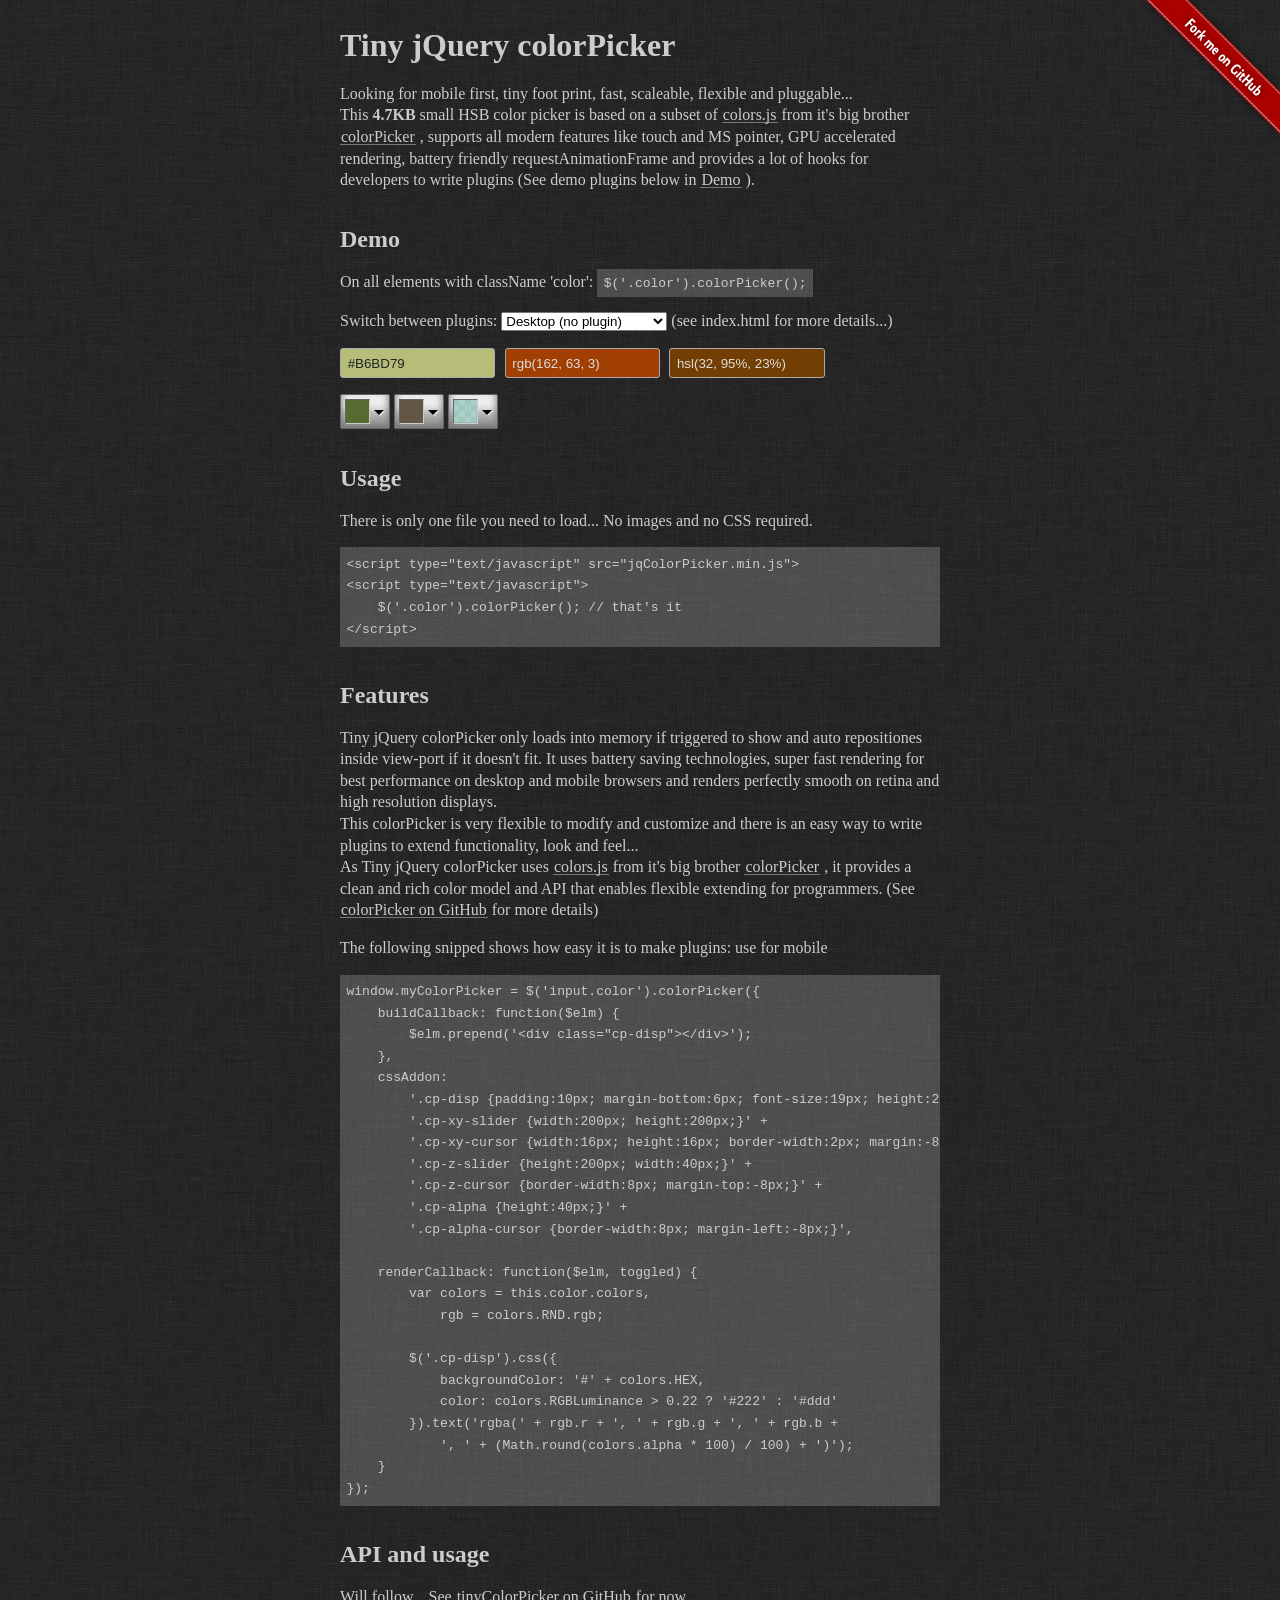
<file: assets/js/admin/tinyColorPicker-master/index.html>
<!DOCTYPE html>
<html>
<head>
<meta http-equiv="Content-Type" content="text/html; charset=UTF-8" />
<meta name="viewport"
	content="width=device-width, initial-scale=1.0, maximum-scale=1.0, user-scalable=no" />
<meta name="Description"
	content="tiny ColorPicker is a small (10.0KB, 4.5KB gZip) but very advanced jQuery color picker and color conversion / calculation tool that supports the following color spaces: rgb, hsv, hsl, hex,  but also  alpha, WCAG 2.0 readability standards (based on opacity levels of all layers), contrast, color similarity, grayscale, 2-layer or 3-layer overlap mix, etc..." />
<meta name="Keywords"
	content="ColorPicker, color picker, color chooser, color, picker, javaScript, jquery, colors, rgb, hsv, hsl, hex, alpha, WCAG 2.0, grayscale, contrast, readability, realtime, retina, high resolution" />
<meta name="author" content="Peter Dematté" />
<meta http-equiv="language" content="en" />
<link rel="stylesheet" type="text/css" href="index.css">
<link rel="shortcut icon" type="image/x-icon"
	href="development/favicon.ico">
<link rel="icon" type="image/x-icon" href="development/favicon.ico">
<!-- <link rel="stylesheet" type="text/css" href="development/colorPicker.css"> -->
<link rel="stylesheet" type="text/css"
	href="development/compatibility.css">
<title>tiny jQuery color picker</title>
</head>
<body>
	<div id="content-wrapper">
		<h1>Tiny jQuery colorPicker</h1>
		<p>
			Looking for mobile first, tiny foot print, fast, scaleable, flexible
			and pluggable...
			<br>
			This
			<strong>4.7KB</strong>
			small HSB color picker is based on a subset of
			<a href="https://github.com/PitPik/colorPicker/blob/master/colors.js">colors.js</a>
			from it's big brother
			<a href="http://dematte.at/colorPicker/">colorPicker</a>
			, supports all modern features like touch and MS pointer, GPU
			accelerated rendering, battery friendly requestAnimationFrame and
			provides a lot of hooks for developers to write plugins (See demo
			plugins below in
			<a href="#demo">Demo</a>
			).
		</p>
		<a name="demo" id="demo" class="a-inline"></a>
		<h2>Demo</h2>
		On all elements with className 'color':
		<pre>$('.color').colorPicker();</pre>
		<p>
			Switch between plugins:
			<select id="pluginSelect">
				<option value="desktop">Desktop (no plugin)</option>
				<option value="mobile">Mobile</option>
				<option value="input">Input fields</option>
				<option value="memory">Color memory spaces</option>
				<option value="skinned">Skinned (white)</option>
				<option value="skinned_sa">Skinned, selective alpha</option>
				<option value="dev_skinned">Skinned dev-tools like</option>
				<option value="dev_skinned_hh">Skinned dev-tools 3:2</option>
				<option value="noalpha">Default without alpha</option>
				<option value="small">Default but smaller</option>
				<option value="IE8">Better IE8- support</option>
			</select>
			(see index.html for more details...)
		</p>
		<div class="input-toggles">
			<input class="color no-alpha" value="#B6BD79" />
			<input class="color no-alpha" value="rgb(162, 63, 3)" />
			<input class="color no-alpha" value="hsl(32, 95%, 23%)" />
		</div>
		<div class="div-toggles">
			<div class="trigger" value="#556B2F">
				<div>
					<div></div>
				</div>
			</div>
			<div class="trigger" value="rgb(100, 86, 70)">
				<div>
					<div></div>
				</div>
			</div>
			<div class="trigger" value="hsla(167, 29%, 68%, 0.8)">
				<div>
					<div></div>
				</div>
			</div>
			<img id="qr"
				style="float: right; display: block; display: none; margin-right: -200px;"
				src="./development/qr.png"
				alt="QR code for http://www.dematte.at/tinyColorPicker/?type=mobile#demo">
		</div>
		<h2>Usage</h2>
		<p>There is only one file you need to load... No images and no CSS
			required.</p>
		<pre style="display: block; overflow: auto;">
&lt;script type="text/javascript" src="jqColorPicker.min.js">
&lt;script type="text/javascript">
    $('.color').colorPicker(); // that's it
&lt;/script>
</pre>
		<h2>Features</h2>
		<p>
			Tiny jQuery colorPicker only loads into memory if triggered to show
			and auto repositiones inside view-port if it doesn't fit. It uses
			battery saving technologies, super fast rendering for best
			performance on desktop and mobile browsers and renders perfectly
			smooth on retina and high resolution displays.
			<br>
			This colorPicker is very flexible to modify and customize and there
			is an easy way to write plugins to extend functionality, look and
			feel...
			<br>
			As Tiny jQuery colorPicker uses
			<a href="https://github.com/PitPik/colorPicker/blob/master/colors.js">colors.js</a>
			from it's big brother
			<a href="http://dematte.at/colorPicker/">colorPicker</a>
			, it provides a clean and rich color model and API that enables
			flexible extending for programmers. (See
			<a href="https://github.com/PitPik/colorPicker">colorPicker on
				GitHub</a>
			for more details)
		</p>
		<p>The following snipped shows how easy it is to make plugins: use
			for mobile</p>
		<pre style="display: block; overflow: auto;">
window.myColorPicker = $('input.color').colorPicker({
    buildCallback: function($elm) {
        $elm.prepend('&lt;div class="cp-disp">&lt;/div>');
    },
    cssAddon:
        '.cp-disp {padding:10px; margin-bottom:6px; font-size:19px; height:20px; line-height:20px}' +
        '.cp-xy-slider {width:200px; height:200px;}' +
        '.cp-xy-cursor {width:16px; height:16px; border-width:2px; margin:-8px}' +
        '.cp-z-slider {height:200px; width:40px;}' +
        '.cp-z-cursor {border-width:8px; margin-top:-8px;}' +
        '.cp-alpha {height:40px;}' +
        '.cp-alpha-cursor {border-width:8px; margin-left:-8px;}',

    renderCallback: function($elm, toggled) {
        var colors = this.color.colors,
            rgb = colors.RND.rgb;

        $('.cp-disp').css({
            backgroundColor: '#' + colors.HEX,
            color: colors.RGBLuminance > 0.22 ? '#222' : '#ddd'
        }).text('rgba(' + rgb.r + ', ' + rgb.g + ', ' + rgb.b +
            ', ' + (Math.round(colors.alpha * 100) / 100) + ')');
    }
});
</pre>
		<h2>API and usage</h2>
		<p>
			Will follow... See
			<a href="https://github.com/PitPik/tinyColorPicker">tinyColorPicker
				on GitHub</a>
			for now.
		</p>
	</div>



	<!-- <script type="text/javascript" src="jquery-1.11.2.js"></script> -->
	<script src="http://code.jquery.com/jquery-1.11.2.min.js"></script>
	<script type="text/javascript" src="colors.js"></script>
	<script type="text/javascript" src="jqColorPicker.js"></script>
	<!-- <script type="text/javascript" src="jqColorPicker.min.js"></script> -->
	<script type="text/javascript" src="index.js"></script>
	<a class="a-inline" href="https://github.com/PitPik/tinyColorPicker">
		<img style="position: absolute; top: 0; right: 0; border: 0;"
			src="development/fmog.png" alt="Fork me on GitHub">
	</a>
</body>
</html>
</file>
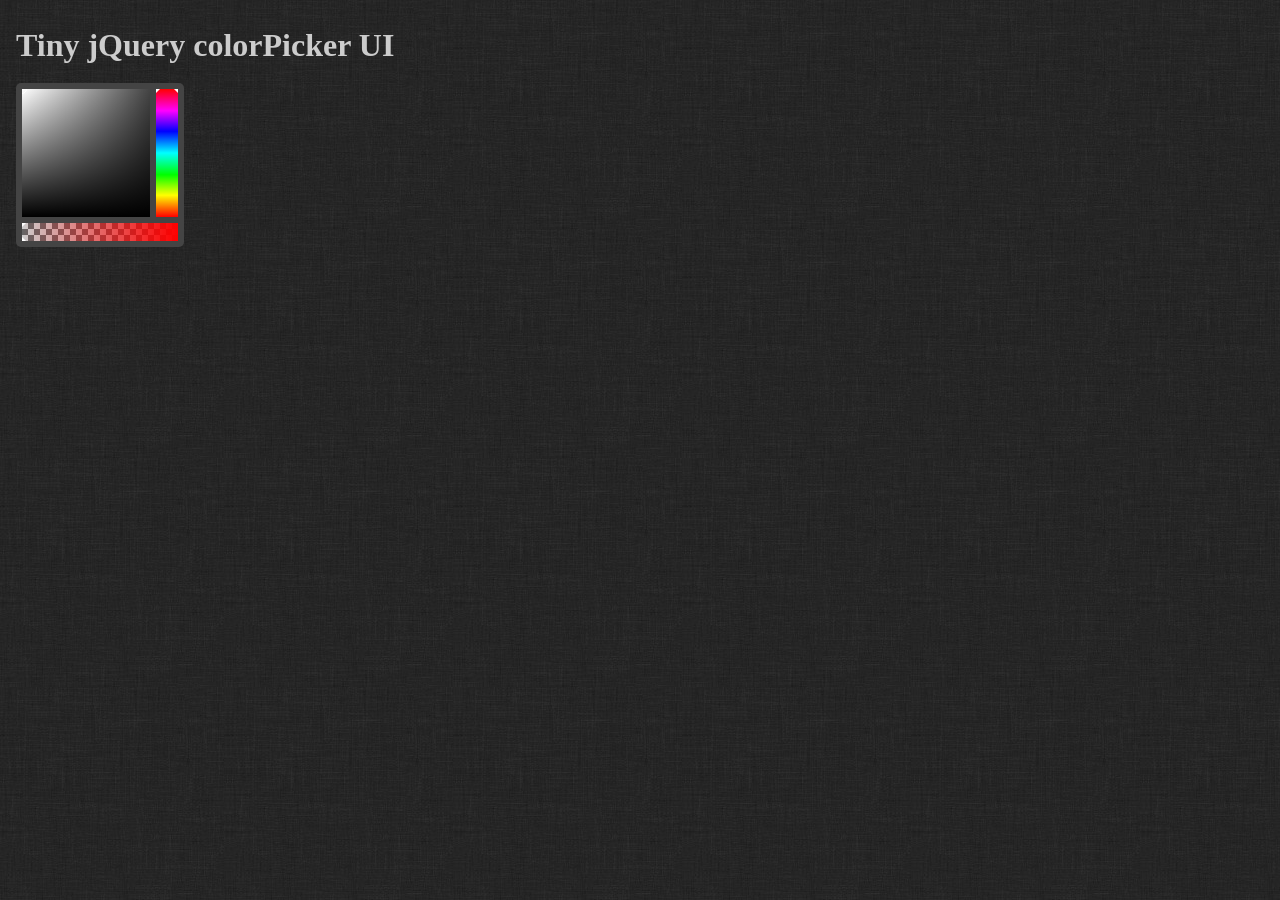
<file: assets/js/admin/tinyColorPicker-master/development/ui.html>
<!DOCTYPE html>
<html>
<head>
<meta http-equiv="Content-Type" content="text/html; charset=UTF-8" />
<link rel="stylesheet" type="text/css" href="../index.css">
<link rel="stylesheet" type="text/css" href="colorPicker.css">
<!-- <link rel="stylesheet" type="text/css" href="compatibility.css"> -->
<title>UI dev</title>
</head>
<body>
	<h1>Tiny jQuery colorPicker UI</h1>
	<div class="cp-color-picker">
		<div class="cp-z-slider">
			<div class="cp-z-cursor"></div>
		</div>
		<div class="cp-xy-slider">
			<div class="cp-white"></div>
			<div class="cp-xy-cursor"></div>
		</div>
		<div class="cp-alpha">
			<div class="cp-alpha-alpha"></div>
			<div class="cp-alpha-cursor"></div>
		</div>
	</div>
</body>
</html>
</file>
<file: assets/js/admin/tinyColorPicker-master/index.css>
body {
	color: #ccc;
	padding: .5em 1em;
	margin: 0;
	font: normal normal normal 1em/1.35em Georgia, "Times New Roman", Times,
		serif;
	background:
		url([data-uri]);
}

#content-wrapper {
	margin: auto;
	max-width: 600px;
}

input:focus {
	outline: none;
}

h1, h2 {
	line-height: 1em;
}

h2 {
	margin-top: 1.5em;
}

a {
	color: #ccc;
	text-decoration: none;
	border-bottom: 1px solid #777;
	display: inline-block;
	height: 1.1em;
	padding: 0 1px;
}

a:hover {
	color: #fff;
	border-color: #aaa;
}

.a-inline {
	display: inline;
	padding: 0;
}

pre {
	display: inline;
	background-color: rgba(255, 255, 255, .19);
	padding: .5em;
}

.color {
	padding: .5em;
	margin-right: .4em;
	border: 1px solid #aaa;
	border-radius: 3px;
	width: 140px;
}

.div-toggles {
	margin-top: 1em;
}

.div-toggles .trigger {
	position: relative;
	display: inline-block;
	width: 40px;
	padding: 4px;
	height: 25px;
	border: 1px solid #666;
	border-radius: 2px;
	background: #eee;
	box-shadow: inset 0 -17px 8px rgba(0, 0, 0, 0.3), inset 0 -4px 7px
		rgba(0, 0, 0, 0.3);
}

.div-toggles .trigger:after {
	content: "";
	display: block;
	position: absolute;
	top: 50%;
	right: 5px;
	margin-top: -2px;
	border: 5px solid;
	border-color: #000 transparent transparent;
}

.div-toggles .trigger:before {
	content: "";
	display: block;
	position: absolute;
	top: 50%;
	right: 4px;
	margin-top: -1px;
	border: 5px solid;
	border-color: #eee transparent transparent;
}

.div-toggles .active:before {
	margin-top: -7px;
	border-color: transparent transparent #eee;
}

.div-toggles .active:after {
	margin-top: -8px;
	border-color: transparent transparent #000;
}

.div-toggles .trigger div {
	display: inline-block;
	width: 23px;
	height: 23px;
	background: #fff
		url('[data-uri]');
}

.div-toggles .trigger div div {
	border: 1px solid #666;
	border-color: #666 #ccc #ccc #666;
	background: #aaa;
}
</file>
<file: assets/js/admin/tinyColorPicker-master/development/colorPicker.css>
.cp-color-picker {
	position: absolute;
	padding: 6px 6px 0;
	background-color: #444;
	color: #bbb;
	font: 600 12px Arial, Helvetica, sans-serif;
	cursor: default;
	border-radius: 5px;
}

.cp-color-picker div {
	box-sizing: border-box;
}

.cp-color-picker>div {
	position: relative;
	overflow: hidden;
}

.cp-xy-slider {
	float: left;
	height: 128px;
	width: 128px;
	margin-bottom: 6px;
	background: linear-gradient(to right, #FFF, rgba(255, 255, 255, 0));
}

.cp-white {
	height: 100%;
	width: 100%;
	background: linear-gradient(rgba(0, 0, 0, 0), #000);
}

.cp-xy-cursor {
	position: absolute;
	top: 0;
	width: 10px;
	height: 10px;
	margin: -5px;
	border: 1px solid #fff;
	border-radius: 100%;
}

.cp-z-slider {
	float: right;
	margin-left: 6px;
	height: 128px;
	width: 22px;
	background: linear-gradient(red 0, #f0f 17%, #00f 33%, #0ff 50%, #0f0 67%, #ff0 83%,
		red 100%);
}

.cp-z-cursor {
	position: absolute;
	margin-top: -4px;
	width: 100%;
	border: 4px solid #fff;
	border-color: transparent #fff;
}

.cp-alpha {
	clear: both;
	width: 100%;
	height: 18px;
	margin: 6px 0;
	background: #666
		url('[data-uri]');
}

.cp-alpha-alpha {
	height: 100%;
	background: linear-gradient(to left, #f00, rgba(0, 0, 0, 0));
}

.cp-alpha-cursor {
	position: absolute;
	top: 0;
	margin-left: -4px;
	height: 100%;
	border: 4px solid #fff;
	border-color: #fff transparent;
}
</file>
<file: assets/js/admin/tinyColorPicker-master/development/compatibility.css>
.cp-xy-slider {
	/* IE9 SVG, needs conditional override of 'filter' to 'none' */
	background:
		url([data-uri]);
	background: -moz-linear-gradient(left, rgba(255, 255, 255, 1) 0%,
		rgba(255, 255, 255, 0) 100%); /* FF3.6+ */
	background: -webkit-gradient(linear, left top, right top, color-stop(0%, rgba(255,
		255, 255, 1)), color-stop(100%, rgba(255, 255, 255, 0)));
	/* Chrome,Safari4+ */
	background: -webkit-linear-gradient(left, rgba(255, 255, 255, 1) 0%,
		rgba(255, 255, 255, 0) 100%); /* Chrome10+,Safari5.1+ */
	background: -o-linear-gradient(left, rgba(255, 255, 255, 1) 0%,
		rgba(255, 255, 255, 0) 100%); /* Opera 11.10+ */
	background: -ms-linear-gradient(left, rgba(255, 255, 255, 1) 0%,
		rgba(255, 255, 255, 0) 100%); /* IE10+ */
	background: linear-gradient(to right, rgba(255, 255, 255, 1) 0%,
		rgba(255, 255, 255, 0) 100%); /* W3C */
	filter: progid:DXImageTransform.Microsoft.gradient( startColorstr='#ffffff',
		endColorstr='#00ffffff', GradientType=1); /* IE6-8 */
}

.cp-white {
	/* IE9 SVG, needs conditional override of 'filter' to 'none' */
	background:
		url([data-uri]);
	background: -moz-linear-gradient(top, rgba(0, 0, 0, 0) 0%,
		rgba(0, 0, 0, 1) 100%); /* FF3.6+ */
	background: -webkit-gradient(linear, left top, left bottom, color-stop(0%, rgba(0, 0
		, 0, 0)), color-stop(100%, rgba(0, 0, 0, 1))); /* Chrome,Safari4+ */
	background: -webkit-linear-gradient(top, rgba(0, 0, 0, 0) 0%,
		rgba(0, 0, 0, 1) 100%); /* Chrome10+,Safari5.1+ */
	background: -o-linear-gradient(top, rgba(0, 0, 0, 0) 0%,
		rgba(0, 0, 0, 1) 100%); /* Opera 11.10+ */
	background: -ms-linear-gradient(top, rgba(0, 0, 0, 0) 0%,
		rgba(0, 0, 0, 1) 100%); /* IE10+ */
	background: linear-gradient(to bottom, rgba(0, 0, 0, 0) 0%,
		rgba(0, 0, 0, 1) 100%); /* W3C */
	filter: progid:DXImageTransform.Microsoft.gradient( startColorstr='#00000000',
		endColorstr='#000000', GradientType=0); /* IE6-8 */
}

.cp-z-slider {
	background: url(rainbow.png); /* Old browsers */
	/* IE9 SVG, needs conditional override of 'filter' to 'none' */
	background:
		url([data-uri]);
	background: -moz-linear-gradient(top, rgba(255, 0, 0, 1) 0%,
		rgba(255, 0, 255, 1) 17%, rgba(0, 0, 255, 1) 33%, rgba(0, 255, 255, 1)
		50%, rgba(0, 255, 0, 1) 67%, rgba(255, 255, 0, 1) 83%,
		rgba(255, 0, 0, 1) 100%); /* FF3.6+ */
	background: -webkit-gradient(linear, left top, left bottom, color-stop(0%, rgba(255,
		0, 0, 1)), color-stop(17%, rgba(255, 0, 255, 1)),
		color-stop(33%, rgba(0, 0, 255, 1)),
		color-stop(50%, rgba(0, 255, 255, 1)),
		color-stop(67%, rgba(0, 255, 0, 1)),
		color-stop(83%, rgba(255, 255, 0, 1)),
		color-stop(100%, rgba(255, 0, 0, 1))); /* Chrome,Safari4+ */
	background: -webkit-linear-gradient(top, rgba(255, 0, 0, 1) 0%,
		rgba(255, 0, 255, 1) 17%, rgba(0, 0, 255, 1) 33%, rgba(0, 255, 255, 1)
		50%, rgba(0, 255, 0, 1) 67%, rgba(255, 255, 0, 1) 83%,
		rgba(255, 0, 0, 1) 100%); /* Chrome10+,Safari5.1+ */
	background: -o-linear-gradient(top, rgba(255, 0, 0, 1) 0%,
		rgba(255, 0, 255, 1) 17%, rgba(0, 0, 255, 1) 33%, rgba(0, 255, 255, 1)
		50%, rgba(0, 255, 0, 1) 67%, rgba(255, 255, 0, 1) 83%,
		rgba(255, 0, 0, 1) 100%); /* Opera 11.10+ */
	background: -ms-linear-gradient(top, rgba(255, 0, 0, 1) 0%,
		rgba(255, 0, 255, 1) 17%, rgba(0, 0, 255, 1) 33%, rgba(0, 255, 255, 1)
		50%, rgba(0, 255, 0, 1) 67%, rgba(255, 255, 0, 1) 83%,
		rgba(255, 0, 0, 1) 100%); /* IE10+ */
	background: linear-gradient(to bottom, rgba(255, 0, 0, 1) 0%,
		rgba(255, 0, 255, 1) 17%, rgba(0, 0, 255, 1) 33%, rgba(0, 255, 255, 1)
		50%, rgba(0, 255, 0, 1) 67%, rgba(255, 255, 0, 1) 83%,
		rgba(255, 0, 0, 1) 100%); /* W3C */
}

.cp-alpha {
	/* IE9 SVG, needs conditional override of 'filter' to 'none' */
	background:
		url([data-uri]);
	background: -moz-linear-gradient(left, rgba(68, 68, 68, 1) 0%,
		rgba(0, 0, 0, 0) 100%); /* FF3.6+ */
	background: -webkit-gradient(linear, left top, right top, color-stop(0%, rgba(68, 68
		, 68, 1)), color-stop(100%, rgba(0, 0, 0, 0))); /* Chrome,Safari4+ */
	background: -webkit-linear-gradient(left, rgba(68, 68, 68, 1) 0%,
		rgba(0, 0, 0, 0) 100%); /* Chrome10+,Safari5.1+ */
	background: -o-linear-gradient(left, rgba(68, 68, 68, 1) 0%,
		rgba(0, 0, 0, 0) 100%); /* Opera 11.10+ */
	background: -ms-linear-gradient(left, rgba(68, 68, 68, 1) 0%,
		rgba(0, 0, 0, 0) 100%); /* IE10+ */
	background: linear-gradient(to right, rgba(68, 68, 68, 1) 0%,
		rgba(0, 0, 0, 0) 100%); /* W3C */
	filter: progid:DXImageTransform.Microsoft.gradient( startColorstr='#444444',
		endColorstr='#00000000', GradientType=1); /* IE6-8 */
}
</file>
